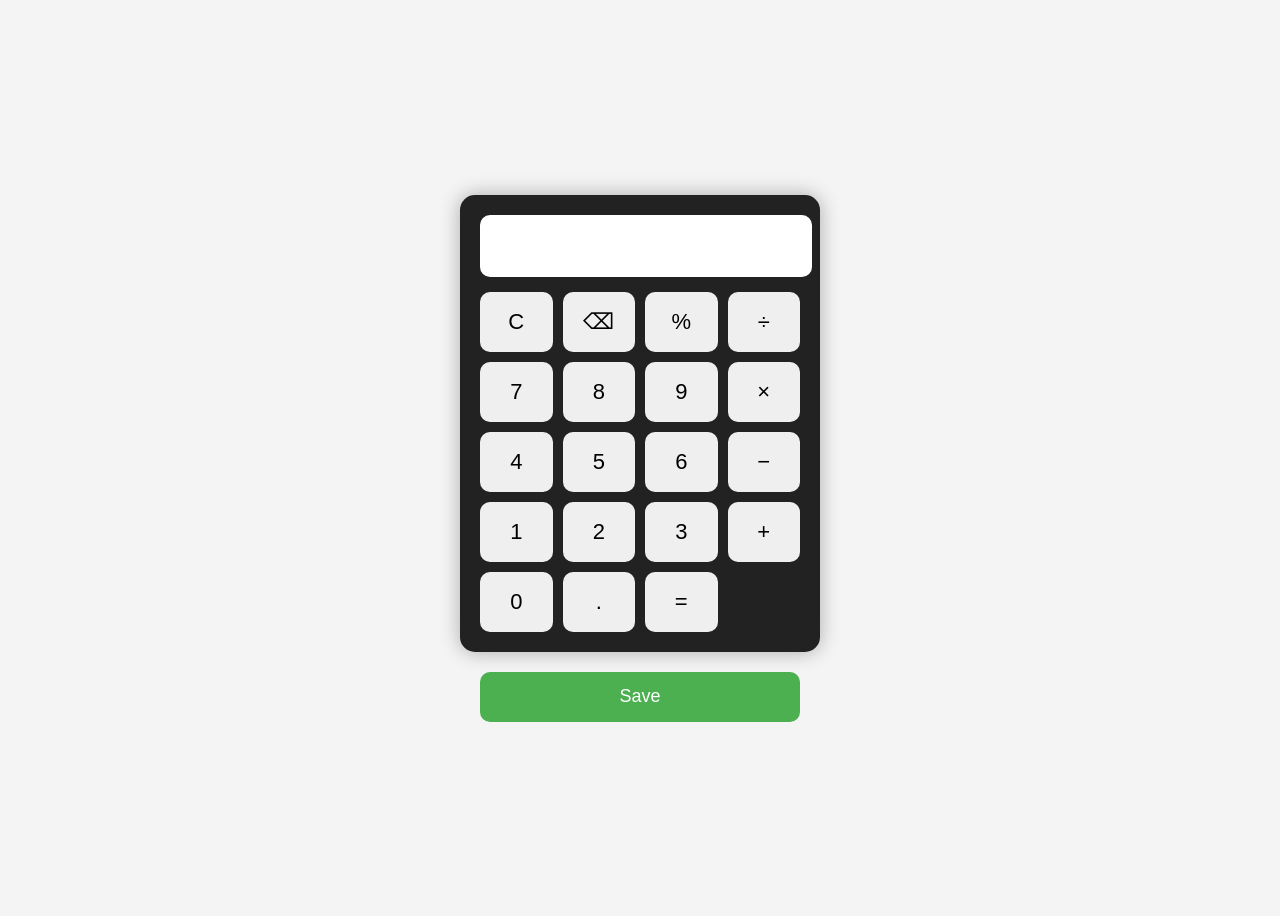
<file: calculator/templates/calculator/result.html>
<!DOCTYPE html>
<html>
<head>
    <title>Calculator</title>
    <style>
        body{
            display:flex;
            flex-direction:column;
            justify-content:center;
            align-items:center;
            min-height:100vh;
            background:#f4f4f4;
            font-family:Arial,sans-serif;
        }

        .calculator{
            width:320px;
            background:#222;
            padding:20px;
            border-radius:15px;
            box-shadow:0 0 20px rgba(0,0,0,0.3);
        }

        #display{
            width:100%;
            height:60px;
            border:none;
            border-radius:10px;
            font-size:30px;
            text-align:right;
            padding-right:10px;
            margin-bottom:15px;
        }

        .buttons{
            display:grid;
            grid-template-columns:repeat(4,1fr);
            gap:10px;
        }

        button{
            height:60px;
            font-size:22px;
            border:none;
            border-radius:10px;
            cursor:pointer;
        }

        button:hover{
            opacity:0.9;
        }

        .api-button{
            margin-top:20px;
            width:320px;
            height:50px;
            font-size:18px;
            background-color: #4CAF50;
            color: white;
        }
    </style>
</head>
<body>

<div class="calculator">
    <input type="text" id="display" readonly>

    <div class="buttons">
        <button onclick="clearDisplay()">C</button>
        <button onclick="deleteLast()">⌫</button>
        <button onclick="append('%')">%</button>
        <button onclick="append('/')">÷</button>

        <button onclick="append('7')">7</button>
        <button onclick="append('8')">8</button>
        <button onclick="append('9')">9</button>
        <button onclick="append('*')">×</button>

        <button onclick="append('4')">4</button>
        <button onclick="append('5')">5</button>
        <button onclick="append('6')">6</button>
        <button onclick="append('-')">−</button>

        <button onclick="append('1')">1</button>
        <button onclick="append('2')">2</button>
        <button onclick="append('3')">3</button>
        <button onclick="append('+')">+</button>

        <button onclick="append('0')">0</button>
        <button onclick="append('.')">.</button>
        <button onclick="calculate()">=</button>
    </div>
</div>

<button type="button" class="api-button" onclick="saveExpression()">
    Save
</button>

<script>
    const display = document.getElementById("display");

    function append(value){
        display.value += value;
    }

    function clearDisplay(){
        display.value = "";
    }

    function deleteLast(){
        display.value = display.value.slice(0, -1);
    }

    function calculate(){
        try{
            display.value = eval(display.value);
        }
        catch{
            display.value = "Error";
        }
    }

    function saveExpression() {
        const expressionValue = display.value;

        // API URL Endpoint
        const url = "https://example.com";

        // Send data using Fetch API
        fetch(url, {
            method: "POST",
            headers: {
                "Content-Type": "application/json"
            },
            body: JSON.stringify({ 
                expression: expressionValue 
            })
        })
        .then(response => {
            if (response.ok) {
                return response.json();
            }
            throw new Error('Network response failed.');
        })
        .then(data => {
            console.log("Success:", data);
            alert("Expression saved successfully!");
        })
        .catch(error => {
            console.error("Error:", error);
            alert("Failed to save expression.");
        });
    }
</script>

</body>
</html>
</file>
